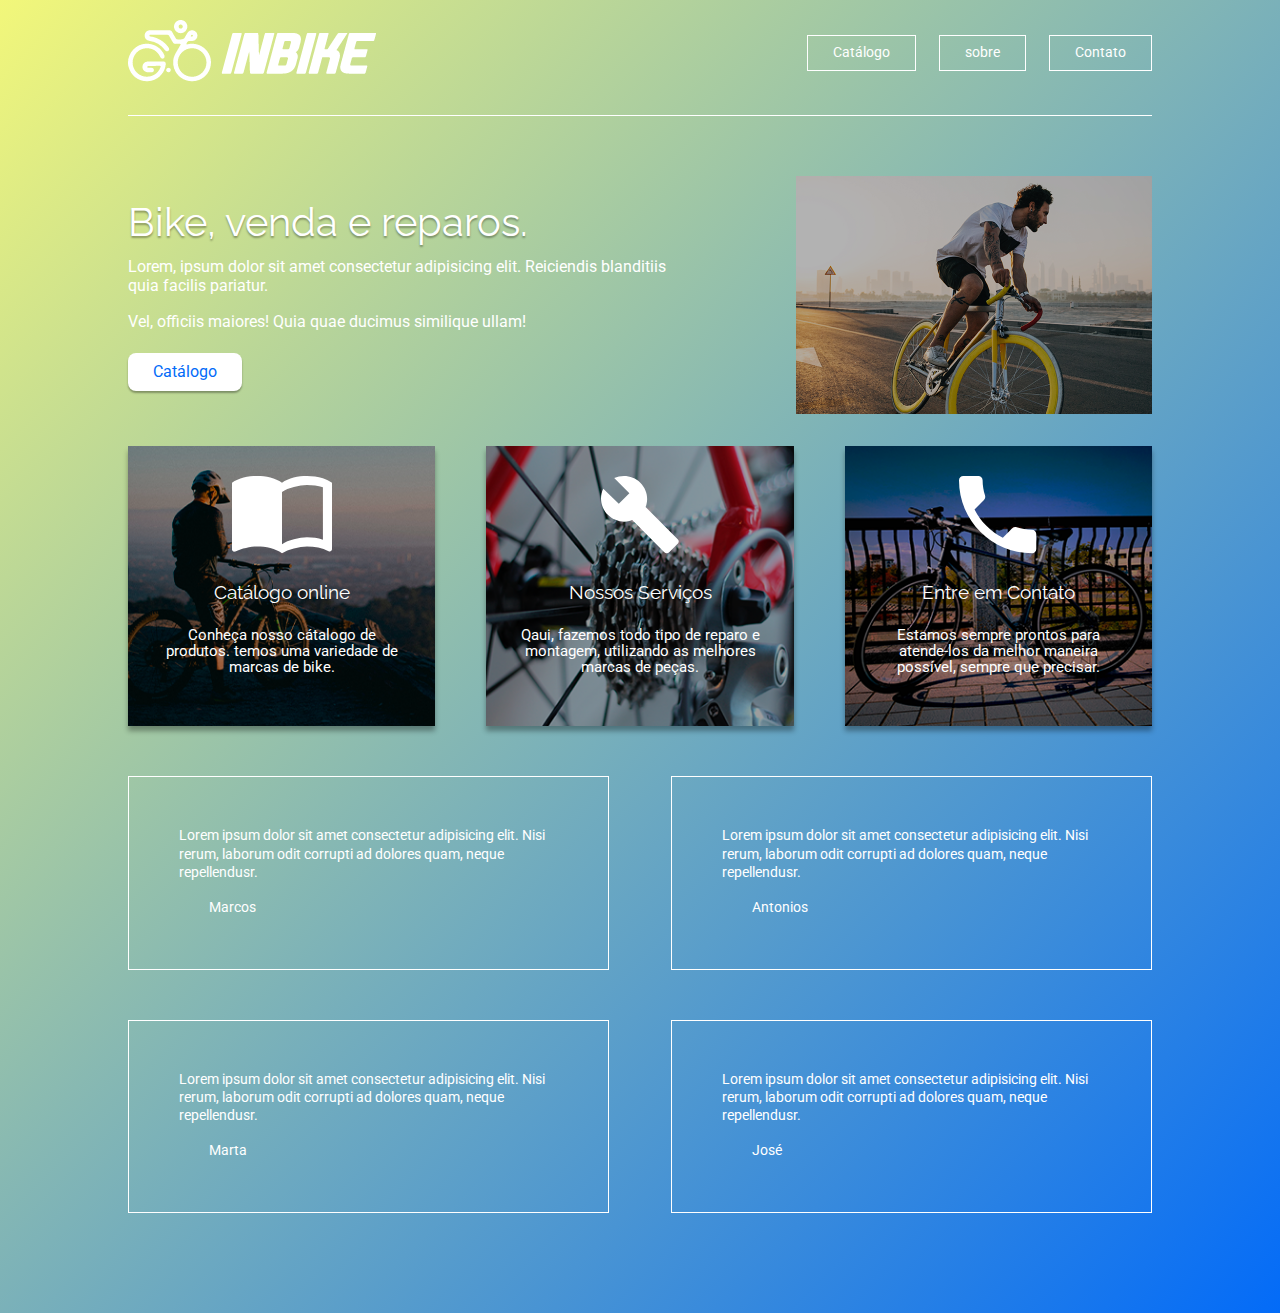
<file: index.html>
<!DOCTYPE html>
<html lang="pt-br">

<head>
  <meta charset="UTF-8">
  <meta http-equiv="X-UA-Compatible" content="IE=edge">
  <meta name="viewport" content="width=device-width, initial-scale=1.0">
  <title>INBIKE - Manutenção e vendas</title>
  <meta name="description"
    content="Lorem, ipsum dolor sit amet consectetur adipisicing elit. Reiciendis blanditiis quia facilis pariatur.">
  <!-- Este e meu reset -->
  <link rel="stylesheet" href="css-reset.css">
  <!-- Está e minha folha de stylus -->
  <link rel="stylesheet" href="style.css">
  <link href="https://fonts.googleapis.com/css2?family=Raleway:wght@800&family=Roboto:wght@300&display=swap"
    rel="stylesheet">
</head>

<body>

  <div class="conteiner">

    <header>
      <a href="index.html"><img src="img/LOGO-BIKE.png" alt="Logo loja bike"></a>
      <nav>
        <!--  -->
        <div class="navbutton">
          <a href="#">Catálogo</a>
          <div class="dropdown">
            <div class="navbutton"><a href="#">Bikes</a></div>
            <div class="navbutton"><a href="#">Peças</a></div>
            <div class="navbutton"><a href="#">Serviços</a></div>
          </div>

        </div>

        <div class="navbutton">
          <a href="#">sobre</a>
        </div>

        <div class="navbutton">
          <a href="contato.html">Contato</a>
        </div>
      </nav>
    </header>

    <main>
      <div class="herobox1">
        <h1>Bike, venda e reparos.</h1>
        <p>Lorem, ipsum dolor sit amet consectetur adipisicing elit. Reiciendis blanditiis quia facilis pariatur.</p>
        <br>

        <p> Vel, officiis maiores! Quia quae ducimus similique ullam! </p>
        <a href="#" class="mybutton">Catálogo</a>
      </div>
      <div class="herobox2">
        <img src="img/img-01.png" alt="Homem andando de bike">

      </div>
    </main>

    <div class="cards">
      <div class="card1">
        <a href="#">
          <img src="img/Icone_livro.png" alt="imagem catálogo online">
          <h2>Catálogo online</h2>
          <p>Conheça nosso cátalogo de produtos. temos uma variedade de marcas de bike.</p>
        </a>
      </div>
      <div class="card2">
        <a href="#">
          <img src="img/Ic_chave.png" alt="imagem nossos serviços">
          <h2>Nossos Serviços</h2>
          <p>Qaui, fazemos todo tipo de reparo e montagem, utilizando as melhores marcas de peças.</p>
        </a>
      </div>
      <div class="card3">
        <a href="contato.html">
          <img src="img/Ic_fone.png" alt="imagem entre em contato">
          <h2>Entre em Contato</h2>
          <p>Estamos sempre prontos para atende-los da melhor maneira possível, sempre que precisar.</p>
        </a>
      </div>
    </div>

    <div class="testemunho">
      <div class="tbox">
        <p>Lorem ipsum dolor sit amet consectetur adipisicing elit. Nisi rerum, laborum odit corrupti ad dolores quam,
          neque repellendusr.</p><br>
        <p>Marcos</p>
      </div>
      <div class="tbox">
        <p>Lorem ipsum dolor sit amet consectetur adipisicing elit. Nisi rerum, laborum odit corrupti ad dolores quam,
          neque repellendusr.</p><br>
        <p>Antonios</p>
      </div>
      <div class="tbox">
        <p>Lorem ipsum dolor sit amet consectetur adipisicing elit. Nisi rerum, laborum odit corrupti ad dolores quam,
          neque repellendusr.</p><br>
        <p>Marta</p>
      </div>
      <div class="tbox">
        <p>Lorem ipsum dolor sit amet consectetur adipisicing elit. Nisi rerum, laborum odit corrupti ad dolores quam,
          neque repellendusr.</p><br>
        <p>José</p>
      </div>
    </div>

  </div>


</body>

</html>
</file>
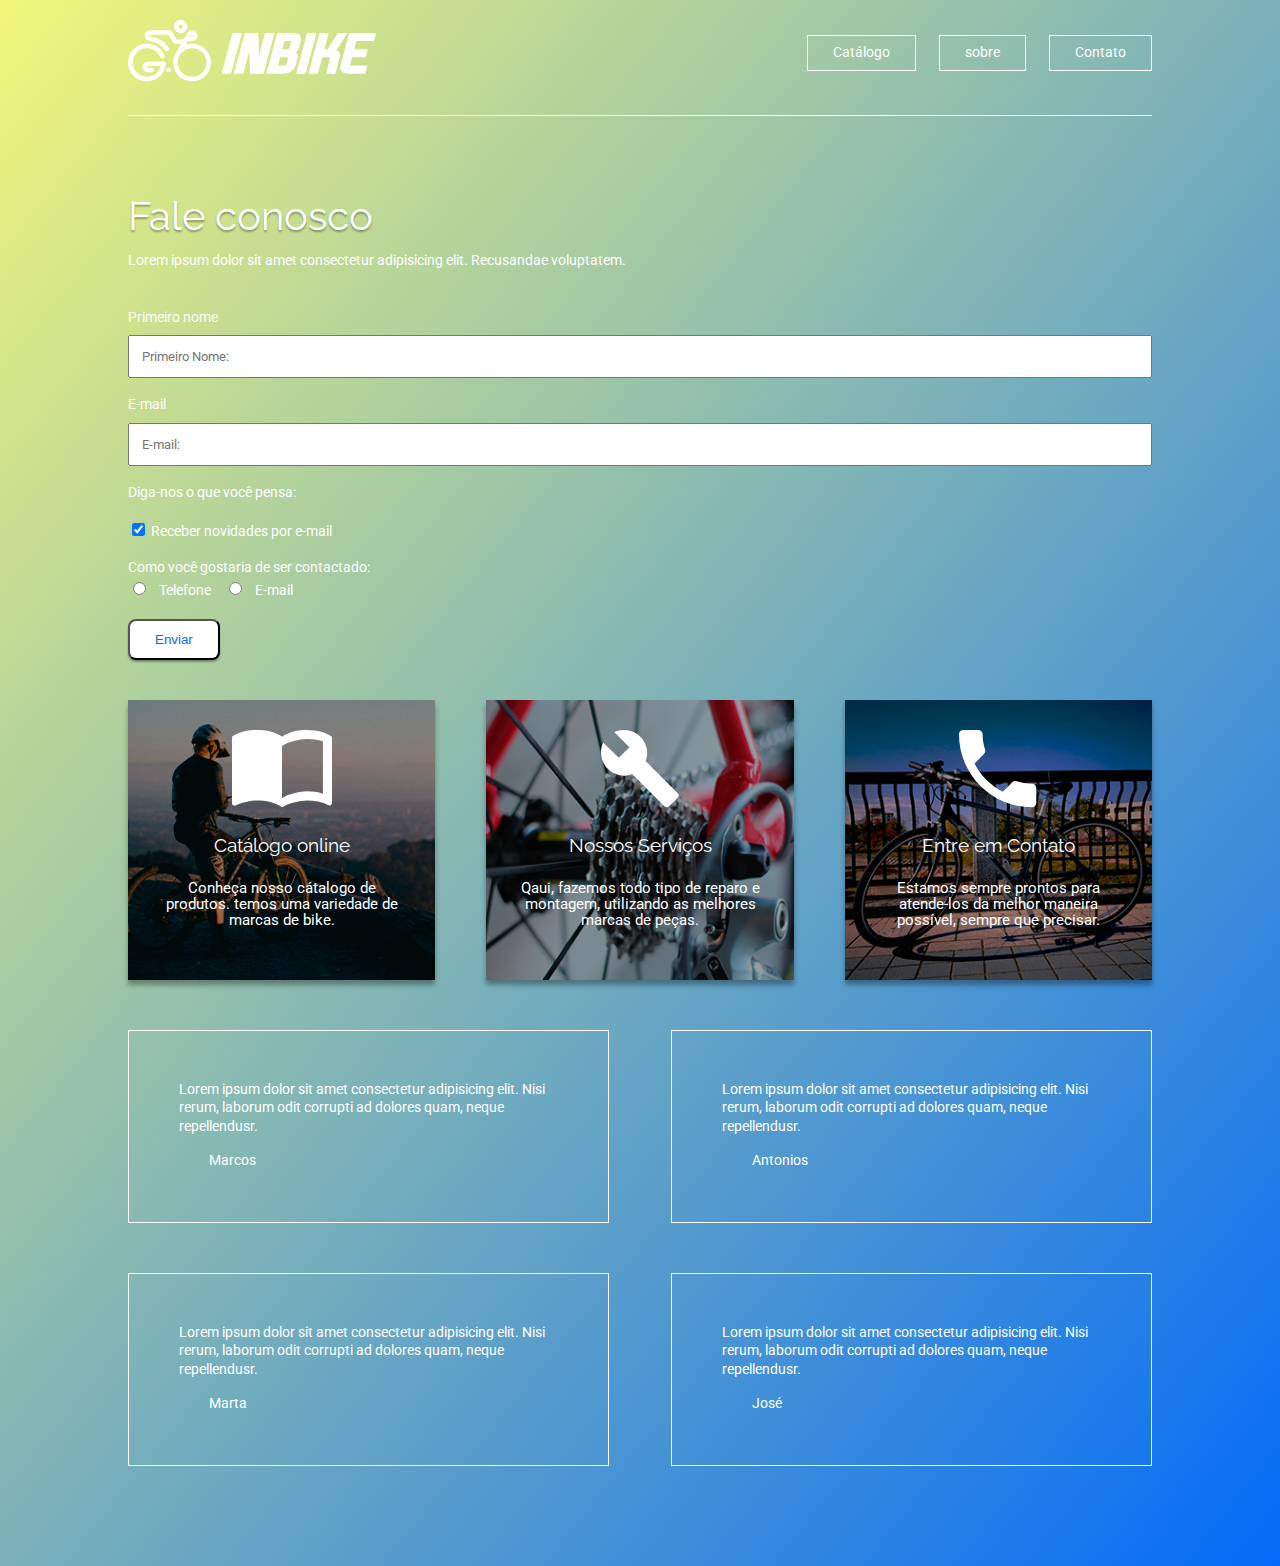
<file: contato.html>
<!DOCTYPE html>
<html lang="pt-br">

<head>
  <meta charset="UTF-8">
  <meta http-equiv="X-UA-Compatible" content="IE=edge">
  <meta name="viewport" content="width=device-width, initial-scale=1.0">
  <title>INBIKE - Manutenção e vendas de bikes de todos os modelos 061 566558559</title>
  <meta name="description"
    content="Lorem, ipsum dolor sit amet consectetur adipisicing elit. Reiciendis blanditiis quia facilis pariatur.">
  <!-- Este e meu reset -->
  <link rel="stylesheet" href="css-reset.css">
  <!-- Está e minha folha de stylus -->
  <link rel="stylesheet" href="style.css">
  <link href="https://fonts.googleapis.com/css2?family=Raleway:wght@800&family=Roboto:wght@300&display=swap"
    rel="stylesheet">
</head>

<body>

  <div class="conteiner">

    <header>
      <a href="index.html"><img src="img/LOGO-BIKE.png" alt="Logo loja bike"></a>
      <nav>
        <!--  -->
        <div class="navbutton">
          <a href="#">Catálogo</a>
          <div class="dropdown">
            <div class="navbutton"><a href="#">Bikes</a></div>
            <div class="navbutton"><a href="#">Peças</a></div>
            <div class="navbutton"><a href="#">Serviços</a></div>
          </div>



        </div>

        <div class="navbutton">
          <a href="#">sobre</a>
        </div>

        <div class="navbutton">
          <a href="contato.html">Contato</a>
        </div>
      </nav>
    </header>

    <div class="main2">
      <h1>Fale conosco</h1>
      <p>Lorem ipsum dolor sit amet consectetur adipisicing elit. Recusandae voluptatem.</p>
      <form action="" method="post">
        <div class="inputwrapper">
          <label for="name" class="newline">Primeiro nome</label>
          <input type="text" name="name" id="name" placeholder="Primeiro Nome:">
        </div>
        <div class="inputwrapper">
          <label for="email" class="newline">E-mail</label>
          <input type="email" name="email" id="email" placeholder="E-mail:">
        </div>
        <div class="inputwrapper">
          <label for="message" class="newline">Diga-nos o que você pensa:</label>

        </div>
        <div class="inputwrapper">
          <input type="checkbox" name="email-sub" id="email-sub" value="yes-sign-me-up" checked>
          <label for="email-sub">Receber novidades por e-mail</label>
        </div>
        <div class="inputwrapper">
          <p>Como você gostaria de ser contactado:</p>
          <input type="radio" name="contact-pref" id="phone" value="phone">
          <label for="phone" class="margin-right-a">Telefone</label>
          <input type="radio" name="contact-pref" id="email2" value="email">
          <label for="email2" class="margin-right-a">E-mail</label>
        </div>

        <input type="submit" value="Enviar" class="mybutton">
      </form>
    </div>

    <div class="cards">
      <div class="card1">
        <a href="#">
          <img src="img/Icone_livro.png" alt="imagem catálogo online">
          <h2>Catálogo online</h2>
          <p>Conheça nosso cátalogo de produtos. temos uma variedade de marcas de bike.</p>
        </a>
      </div>
      <div class="card2">
        <a href="#">
          <img src="img/Ic_chave.png" alt="imagem nossos serviços">
          <h2>Nossos Serviços</h2>
          <p>Qaui, fazemos todo tipo de reparo e montagem, utilizando as melhores marcas de peças.</p>
        </a>
      </div>
      <div class="card3">
        <a href="#">
          <img src="img/Ic_fone.png" alt="imagem entre em contato">
          <h2>Entre em Contato</h2>
          <p>Estamos sempre prontos para atende-los da melhor maneira possível, sempre que precisar.</p>
        </a>
      </div>
    </div>

    <div class="testemunho">
      <div class="tbox">
        <p>Lorem ipsum dolor sit amet consectetur adipisicing elit. Nisi rerum, laborum odit corrupti ad dolores quam,
          neque repellendusr.</p><br>
        <p>Marcos</p>
      </div>
      <div class="tbox">
        <p>Lorem ipsum dolor sit amet consectetur adipisicing elit. Nisi rerum, laborum odit corrupti ad dolores quam,
          neque repellendusr.</p><br>
        <p>Antonios</p>
      </div>
      <div class="tbox">
        <p>Lorem ipsum dolor sit amet consectetur adipisicing elit. Nisi rerum, laborum odit corrupti ad dolores quam,
          neque repellendusr.</p><br>
        <p>Marta</p>
      </div>
      <div class="tbox">
        <p>Lorem ipsum dolor sit amet consectetur adipisicing elit. Nisi rerum, laborum odit corrupti ad dolores quam,
          neque repellendusr.</p><br>
        <p>José</p>
      </div>
    </div>

  </div>


</body>

</html>
</file>
<file: style.css>
html {
}

body {
  background-image: linear-gradient(to bottom right, #f2f77a, #036bf8);
  font-family: "Roboto", sans-serif;
  color: white;
  font-size: 0.9rem;
}
a {
  color: white;
  text-decoration: none; /*tirar a cor do  link*/
}
.conteiner {
  width: 1024px;
  min-height: 300px;
  margin-left: auto;
  margin-right: auto;
}
header {
  display: flex;
  justify-content: space-between;
  align-items: center;
  padding-top: 20px;
  padding-bottom: 30px;
  border-bottom: 1px solid white; /*linha branca*/
  margin-bottom: 30px;
}
main {
  min-height: 300px;
  display: flex;
  align-items: center;
  font-size: 1rem;
}
.main2 {
  min-height: 300px;
  padding-top: 50px;
}
.cards {
  display: flex; /*flexbox*/
  justify-content: space-between; /*deu o espaço correto entre aflexbox*/
  text-align: center;
}
.card1 {
  background-image: url(img/img-02.png);
  background-size: cover;
  background-position: bottom;
  min-height: 250px;
  width: 30%;
  padding-top: 30px;
  box-shadow: 0px 5px 5px rgba(0, 0, 0, 0.335); /*sombra no botão*/
}
.card2 {
  background-image: url(img/img-03.png);
  background-size: cover;
  background-position: bottom;
  min-height: 250px;
  width: 30%;
  padding-top: 30px;
  box-shadow: 0px 5px 5px rgba(0, 0, 0, 0.335); /*sombra no botão*/
}
.card3 {
  background-image: url(img/img-04.png);
  background-size: cover;
  background-position: bottom;
  min-height: 250px;
  width: 30%;
  padding-top: 30px;
  box-shadow: 0px 5px 5px rgba(0, 0, 0, 0.335); /*sombra no botão*/
}
.herobox1 {
  width: 50%;
  flex: 2;
  margin-right: 100px;
}
.herobox2 {
  width: 50%;
  flex: 1;
}
h1 {
  font-size: 2.5rem; /*1 rem equivale e 16px*/
  font-family: "Raleway", sans-serif;
  margin-bottom: 1rem;
  text-shadow: 0px 2px 2px rgba(0, 0, 0, 0.335); /*sombra no texto*/
}
p {
  line-height: 1.15rem;
  margin-bottom: 0.1rem;
}
h2 {
  font-size: 1.2rem;
  font-family: "Raleway", sans-serif;
  margin: 25px;
}
.cards p {
  font-size: 0.95rem;
  line-height: 1rem;
  margin: 10px 30px 20px 30px;
}

.mybutton {
  background-color: white;
  color: #036bf8;
  padding: 11px 25px; /*fundo do botão*/
  border-radius: 8px; /*aredonda a borda*/
  box-shadow: 0px 2px 2px rgba(0, 0, 0, 0.335); /*sombra no botão*/
}
a.mybutton {
  display: inline-block; /*transformou o fundo em bloco*/
  margin-top: 20px;
}
.mybutton:hover {
  background-color: yellowgreen;
  transition-duration: 2s; /*duração do efeito da mudança de cor*/
} /*pseudo classe, uma elemento em cima do outro*/

.navbutton {
  margin-left: 20px;
  border: 1px solid white;
  padding: 10px 25px;
  margin-left: 20px;
  display: inline-block;
  position: relative;
}
.testemunho {
  display: flex;
  flex-wrap: wrap; /*deixa um flex box ao lado do outro*/
  justify-content: space-between; /*deu o espaço correto entre aflexbox*/
  margin-bottom: 100px;
}
.tbox {
  width: 47%;
  padding: 50px;
  border: 1px solid white;
  box-sizing: border-box;
  margin-top: 50px;
}
/*o espaço dado entre o nome herobox e os dois pontos : e para ele localizar dentro do pai para aplicar nos filhos 
.herobox1 :first-child {
  color: #555b64;
}*/
.tbox p:last-of-type {
  font-size: 0.9rem;
  padding-left: 30px;
}
.dropdown {
  display: none;
  position: absolute;
  z-index: 1;
  padding-top: 20px;
  text-align: center;
}
.navbutton:hover .dropdown {
  display: block;
}
.dropdown .navbutton {
  width: 90px;
}
.inputwrapper {
  margin-bottom: 20px;
}
input[type="text"],
input[type="email"],
textarea {
  padding: 12px;
  width: 100%;
  font-family: "Roboto", sans-serif;
  box-sizing: border-box;
}
.newline {
  display: block;
  margin-bottom: 10px;
}
.margin-right-a {
  margin-right: 10px;
}
input[type="radio"] {
  margin-right: 10px;
}
form {
  margin: 40px 0px;
}
</file>
